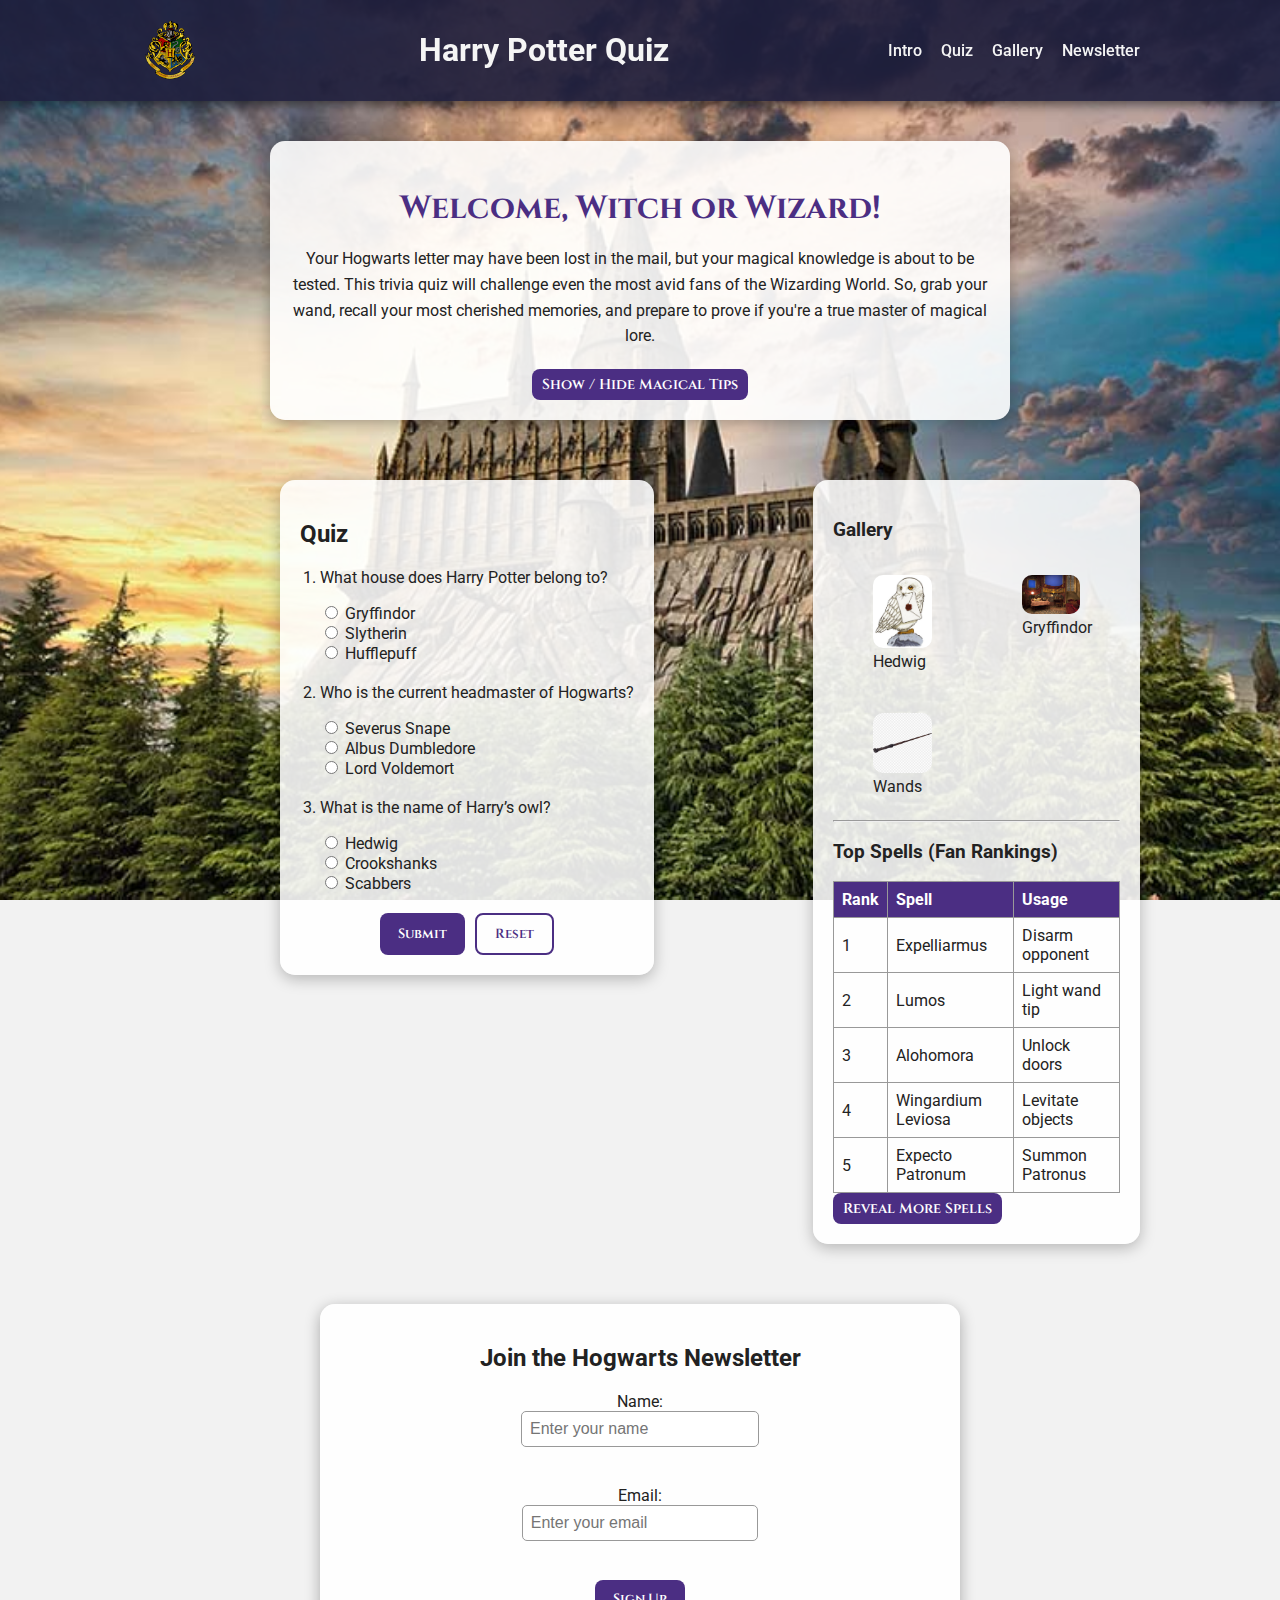
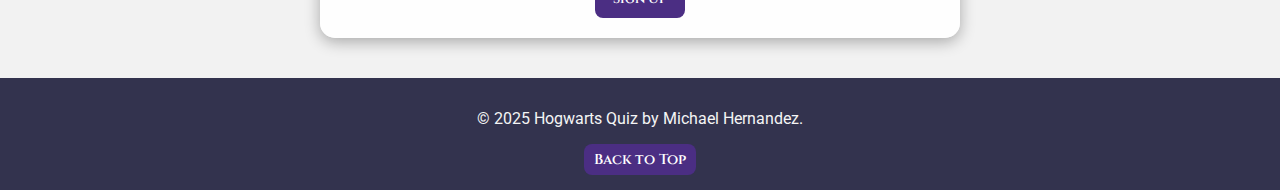
<file: index.html>
<!-- Michael Hernandez October 18, 2025 -->
<!DOCTYPE html>
<html lang="en">
<head>
  <meta charset="UTF-8" />
  <title>Harry Potter Quiz</title>

  <link href="https://fonts.googleapis.com/css2?family=Cinzel:wght@400;700&family=Roboto:wght@300;400;700&display=swap" rel="stylesheet">

  <link rel="stylesheet" href="HPstyles.css" />

  <script src="https://code.jquery.com/jquery-3.7.1.min.js"></script>
</head>
<body>

  <header class="site-header">
    <div class="header-inner">
      <img src="images/Hogwarts-Crest.png" alt="Hogwarts Crest" class="crest" />
      <h1>Harry Potter Quiz</h1>
	  
      <nav class="top-nav">
        <a href="#intro">Intro</a>
		
        <a href="#quiz">Quiz</a>
		
        <a href="#gallery">Gallery</a>
		
        <a href="#newsletter">Newsletter</a>
		
      </nav>
    </div>
  </header>

  <main class="site-main">
    
    <section id="intro" class="card intro-card">
      <h2>Welcome, Witch or Wizard!</h2>
      <p>Your Hogwarts letter may have been lost in the mail, but your magical knowledge is about to be tested.
        This trivia quiz will challenge even the most avid fans of the Wizarding World. So, grab your wand,
        recall your most cherished memories, and prepare to prove if you're a true master of magical lore.</p>


      <div class="extra-info">
        <button id="toggleExtra" class="btn small">Show / Hide Magical Tips</button>
        <div id="extraContent" class="hidden card small-card">
          <ul>
            <li>Read each question carefully, as some include tricky wording.</li>
            <li>No house points will be deducted for guessing!</li>
          </ul>
        </div>
      </div>
    </section>

    
    <section class="content-grid">
      
      <section id="quiz" class="card quiz-card">
        <h2>Quiz</h2>

        <form id="quizForm">
          <ol>
            <li>
              <p>What house does Harry Potter belong to?</p>
              <label><input type="radio" name="q1" value="Gryffindor"> Gryffindor</label><br>
              <label><input type="radio" name="q1" value="Slytherin"> Slytherin</label><br>
              <label><input type="radio" name="q1" value="Hufflepuff"> Hufflepuff</label><br>
            </li>

            <li>
              <p>Who is the current headmaster of Hogwarts?</p>
              <label><input type="radio" name="q2" value="Snape"> Severus Snape</label><br>
              <label><input type="radio" name="q2" value="Dumbledore"> Albus Dumbledore</label><br>
              <label><input type="radio" name="q2" value="Voldemort"> Lord Voldemort</label><br>
            </li>

            <li>
              <p>What is the name of Harry’s owl?</p>
              <label><input type="radio" name="q3" value="Hedwig"> Hedwig</label><br>
              <label><input type="radio" name="q3" value="Crookshanks"> Crookshanks</label><br>
              <label><input type="radio" name="q3" value="Scabbers"> Scabbers</label><br>
            </li>
          </ol>

          <div class="form-actions">
            <button type="button" id="submitQuiz" class="btn">Submit</button>
            <button type="button" id="resetQuiz" class="btn ghost">Reset</button>
          </div>
        </form>

        <section id="results" class="hidden result-card">
          <h3>Results</h3>
          <p id="score"></p>
          <p id="message"></p>
        </section>
      </section>

      
	  
      <aside class="card sidebar">
        <h3>Gallery</h3>
        <div id="gallery" class="gallery-grid">
          <figure class="gallery-item">
            <img src="images/hedwig.jpg" alt="Hedwig the snowy owl" class="gallery-img">
            <figcaption>Hedwig</figcaption>
          </figure>
          <figure class="gallery-item">
            <img src="images/gryffindor.jpg" alt="Gryffindor common room" class="gallery-img">
            <figcaption>Gryffindor</figcaption>
          </figure>
          <figure class="gallery-item">
            <img src="images/wand.jpg" alt="Wooden wand with sparks" class="gallery-img">
            <figcaption>Wands</figcaption>
          </figure>
        </div>

        <hr>


        <h3>Top Spells (Fan Rankings)</h3>
        <table id="spellsTable" class="spells-table">
          <thead>
            <tr><th>Rank</th><th>Spell</th><th>Usage</th></tr>
          </thead>
          <tbody></tbody>
        </table>

        <button id="revealSpellBtn" class="btn small">Reveal More Spells</button>
        <div id="moreSpells" class="hidden card small-card">
          <p>Accio! Expect a charm to call objects to you.</p>
          <p>Lumos! Light your wand tip in the darkness.</p>
        </div>
      </aside>
    </section>



    <section id="newsletter" class="card newsletter-card">
      <h2>Join the Hogwarts Newsletter</h2>
      <form id="signupForm">
        <label>Name: <input type="text" id="name" placeholder="Enter your name"></label><br>
        <label>Email: <input type="email" id="email" placeholder="Enter your email"></label><br>
        <button type="submit" class="btn">Sign Up</button>
      </form>
    </section>
  </main>


  <footer class="site-footer">
    <p>© 2025 Hogwarts Quiz by Michael Hernandez.</p>
    <button id="backToTop" class="btn small">Back to Top</button>
  </footer>



  <script src="HPjava.js"></script>
</body>
</html>
</file>
<file: HPstyles.css>
body {
  font-family: 'Roboto', sans-serif;
  background: #f2f2f2 url("images/hogwarts-bg.jpg") no-repeat center center fixed;
  background-size: cover;
  margin: 0;
  color: #222;
}


/* Header */
.site-header {
  background: rgba(30, 30, 60, 0.9);
  color: #f5f5f5;
  padding: 10px 0;
  box-shadow: 0 4px 10px rgba(0, 0, 0, 0.5);
  position: sticky;
  top: 0;
  z-index: 10;
}

.header-inner {
  display: flex;
  align-items: center;
  justify-content: space-between;
  max-width: 1000px;
  margin: 0 auto;
  padding: 0 20px;
}

.crest {
  width: 60px;
  height: auto;
  margin-right: 15px;
}

.top-nav a {
  color: #f5f5f5;
  margin-left: 15px;
  text-decoration: none;
  font-weight: 500;
  transition: color 0.3s;
}

.top-nav a:hover {
  color: gold;
}


/* Shared Card Styling */
.card {
  background: rgba(255, 255, 255, 0.88);
  border-radius: 15px;
  padding: 20px;
  margin: 20px auto;
  box-shadow: 0 4px 15px rgba(0,0,0,0.25);
  max-width: 900px;
}
 
 
.small-card {
  padding: 15px;
  margin-top: 10px;
}


/* Buttons */
.btn {
  background: #4b2e83;
  color: white;
  border: none;
  padding: 10px 18px;
  border-radius: 8px;
  cursor: pointer;
  font-family: 'Cinzel', serif;
  font-weight: 600;
  transition: all 0.3s ease;
}

.btn:hover {
  background: gold;
  color: #222;
}

.btn.ghost {
  background: transparent;
  border: 2px solid #4b2e83;
  color: #4b2e83;
}

.btn.small {
  padding: 6px 10px;
  font-size: 0.9em;
}


/* Intro Section */
.intro-card {
  max-width: 700px;
  margin: 40px auto;
  text-align: center;
  background: rgba(255, 255, 255, 0.9);
  box-shadow: 0 4px 15px rgba(0, 0, 0, 0.3);
}

.intro-card h2 {
  font-family: 'Cinzel', serif;
  font-size: 2em;
  color: #4b2e83;
  margin-bottom: 15px;
}

.intro-card p {
  line-height: 1.6;
  margin-bottom: 20px;
}

.extra-info {
  margin-top: 15px;
}


/* Content Grid */
.content-grid {
  display: grid;
  grid-template-columns: 2fr 1fr;
  gap: 20px;
  max-width: 1000px;
  margin: 0 auto;
  align-items: start;
}

.quiz-card {
  grid-column: 1;
}

.sidebar {
  grid-column: 2;
}


/*Quiz Form*/
form ol {
  padding-left: 20px;
}

form li {
  margin-bottom: 20px;
}

.form-actions {
  display: flex;
  gap: 10px;
  justify-content: center;
  margin-top: 10px;
}


.result-card {
  margin-top: 20px;
  background: rgba(255, 255, 240, 0.9);
  text-align: center;
}



/* Gallery */
.gallery-grid {
  display: grid;
  grid-template-columns: repeat(auto-fill, minmax(120px, 1fr));
  gap: 10px;
}

.gallery-img {
  width: 100%;
  border-radius: 10px;
  transition: transform 0.3s;
}

.gallery-img:hover {
  transform: scale(1.05);
}

.caption {
  text-align: center;
  font-size: 0.9em;
  margin-top: 5px;
}


/* Spells Table */
.spells-table {
  width: 100%;
  border-collapse: collapse;
  margin-top: 10px;
}

.spells-table th,
.spells-table td {
  border: 1px solid #999;
  padding: 8px;
  text-align: left;
}


.spells-table th {
  background-color: #4b2e83;
  color: white;
}


/* Newsletter */
#newsletter {
  margin-top: 40px;
}


.newsletter-card {
  max-width: 600px;
  margin: 40px auto;
  text-align: center;
  background: rgba(255, 255, 255, 0.9);
  box-shadow: 0 4px 15px rgba(0, 0, 0, 0.3);
}


#signupForm {
  display: flex;
  flex-direction: column;
  align-items: center;
  gap: 10px;
  margin-top: 15px;
}

#signupForm input {
  width: 80%;
  padding: 8px;
  border-radius: 5px;
  border: 1px solid #999;
  font-size: 1em;
}



.hidden {
  display: none;
}



footer {
  text-align: center;
  padding: 15px 0;
  background: rgba(30, 30, 60, 0.9);
  color: #f5f5f5;
  margin-top: 40px;
}
</file>
